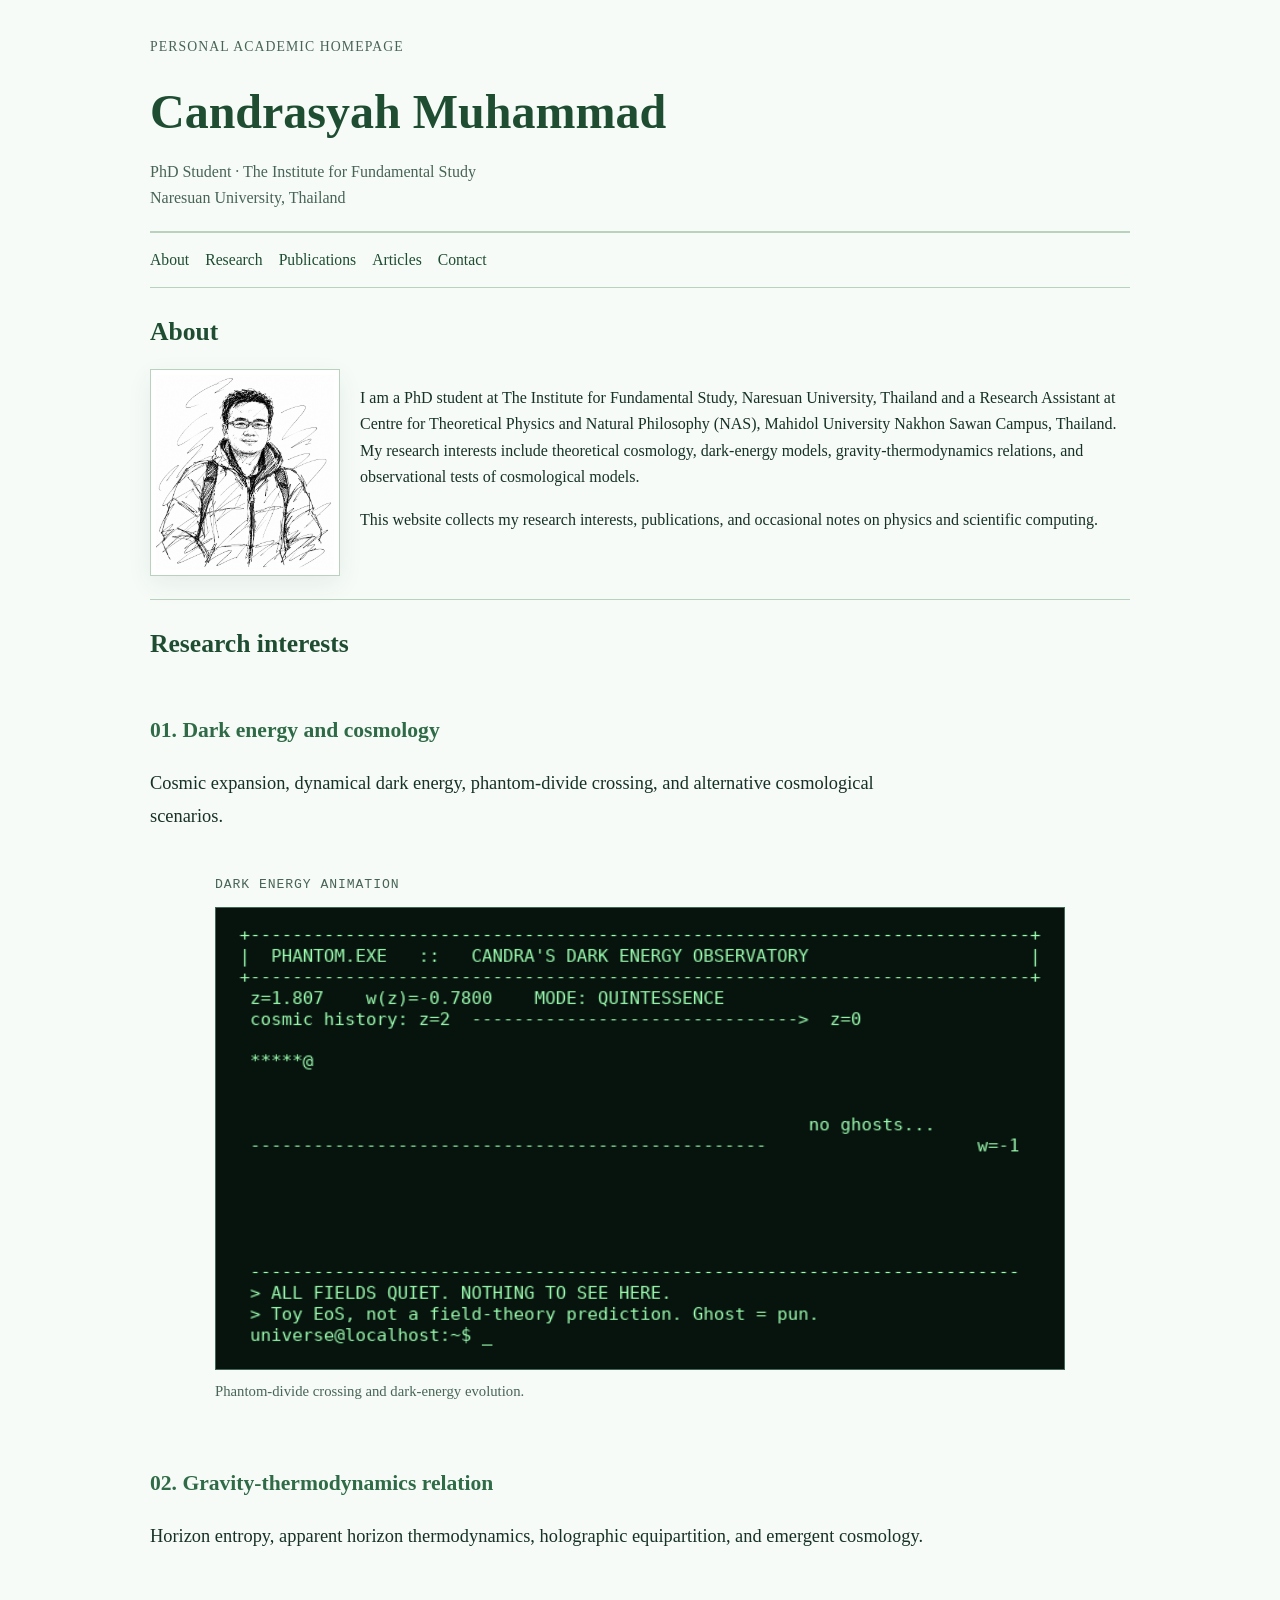
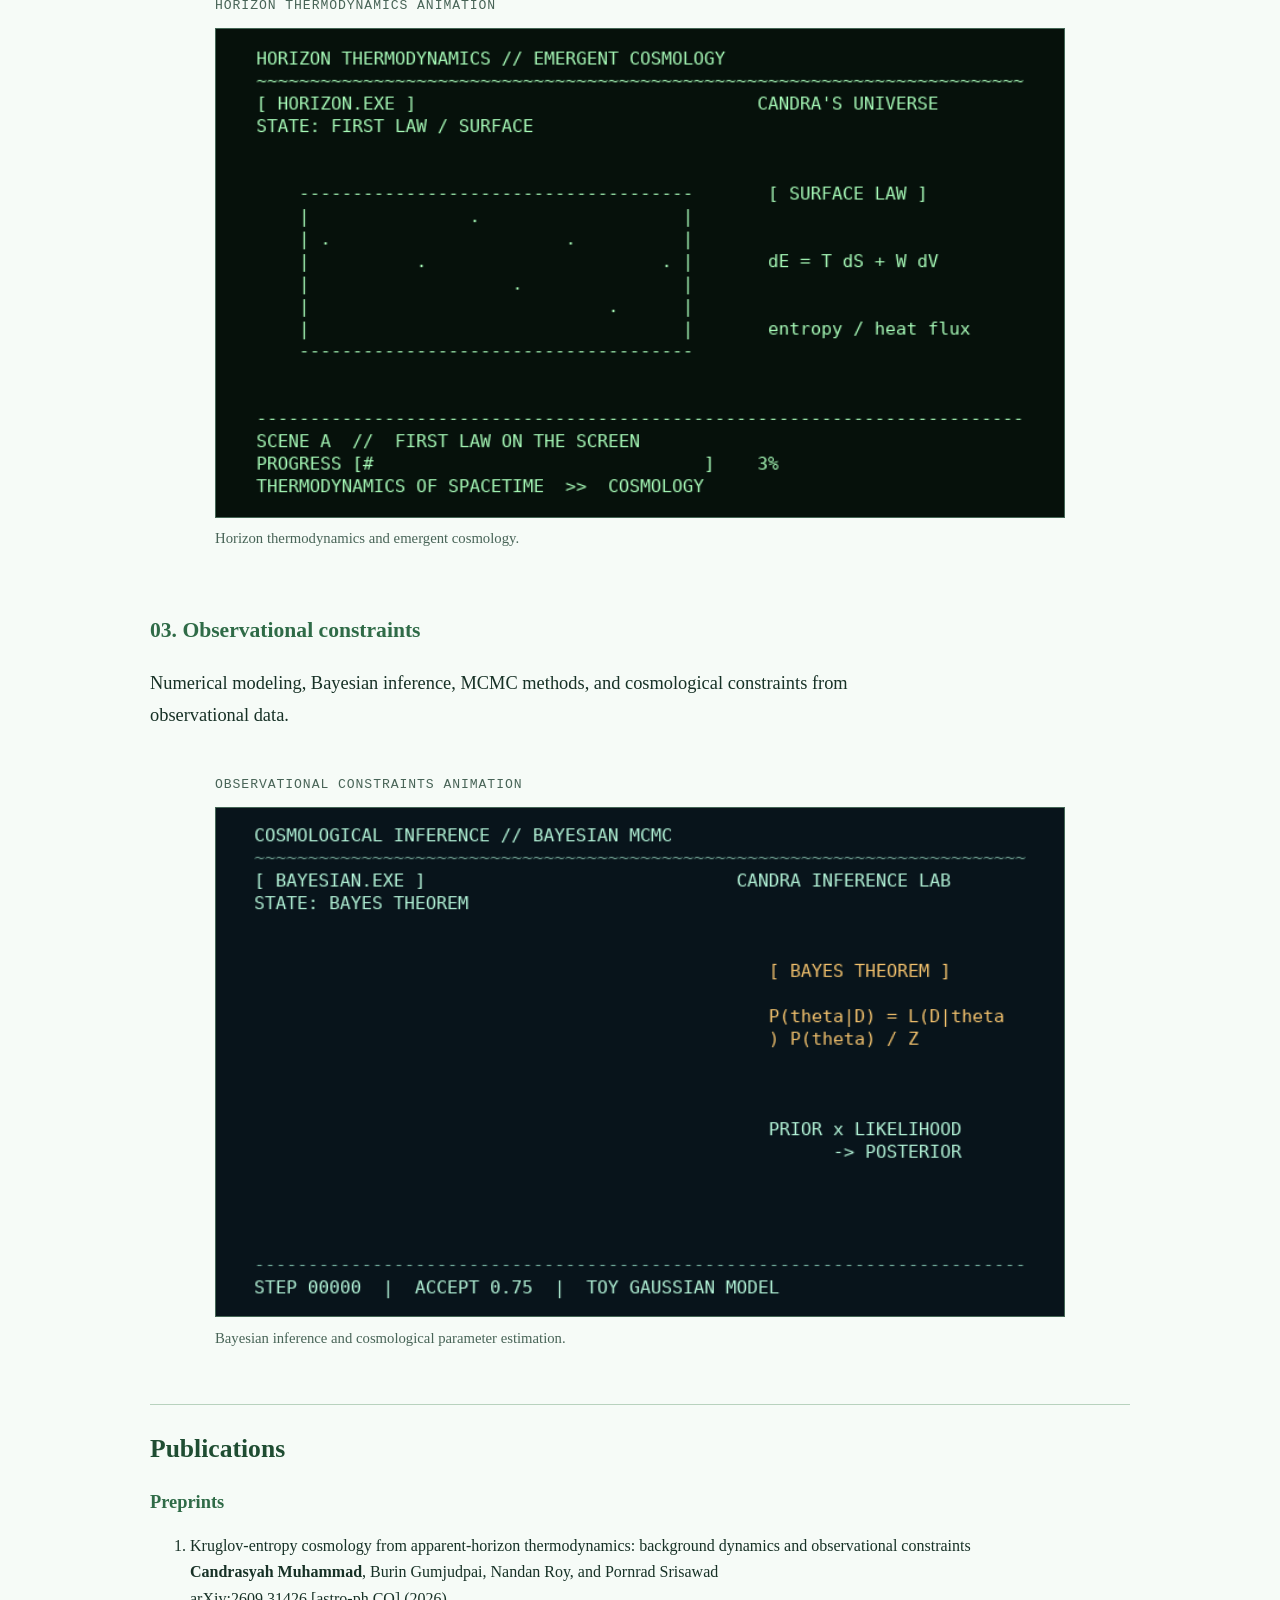
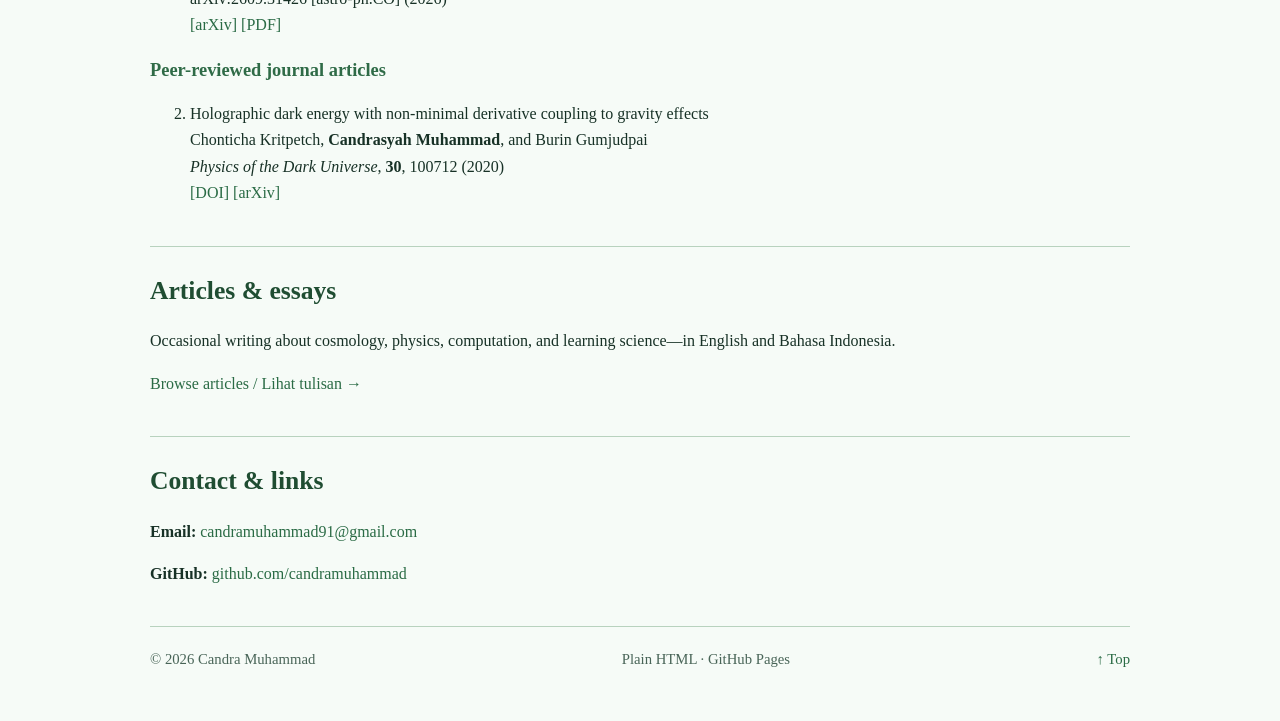
<file: index.html>
<!doctype html>
<html lang="en">
<head>
  <meta charset="utf-8">
  <meta name="viewport" content="width=device-width,initial-scale=1">
  <meta name="description" content="Candrasyah Muhammad — PhD student at The Institute for Fundamental Study, Naresuan University. Research in cosmology, dark energy, gravity-thermodynamics, and observational constraints.">
  <meta name="theme-color" content="#f6fbf7">
  <title>Candra Muhammad | Academic Homepage</title>
  <link rel="icon" href="assets/favicon.svg" type="image/svg+xml">
  <link rel="stylesheet" href="assets/style.css">
</head>
<body>
  <a class="skip" href="#content">Skip to content</a>

  <div class="page">
    <header class="site-heading" id="top">
      <p class="overline">PERSONAL ACADEMIC HOMEPAGE </p>
      <h1>Candrasyah Muhammad</h1>
      <p class="affiliation">PhD Student · The Institute for Fundamental Study<br>Naresuan University, Thailand</p>
    </header>

    <nav aria-label="Main navigation" class="site-nav">
      <a href="#about">About</a>
      <a href="#research">Research</a>
      <a href="#publications">Publications</a>
      <a href="articles/">Articles</a>
      <a href="#contact">Contact</a>
    </nav>

    <main id="content">
      <section id="about">
        <h2>About</h2>
        <div class="about-grid">
          <figure class="profile-figure">
            <img src="assets/photo.png" alt="Portrait of me" class="profile-photo">
          </figure>
          <div>
            <p>I am a PhD student at The Institute for Fundamental Study, Naresuan University, Thailand and a Research Assistant at Centre for Theoretical Physics and Natural Philosophy (NAS), Mahidol University Nakhon Sawan Campus, Thailand. My research interests include theoretical cosmology, dark-energy models, gravity-thermodynamics relations, and observational tests of cosmological models.</p>
            <p>This website collects my research interests, publications, and occasional notes on physics and scientific computing.</p>
          </div>
        </div>
      </section>

      <section id="research">
        <h2>Research interests</h2>

        <article class="research-entry">
          <div class="research-description">
            <h3>01. Dark energy and cosmology</h3>
            <p>Cosmic expansion, dynamical dark energy, phantom-divide crossing, and alternative cosmological scenarios.</p>
          </div>
          <figure class="research-visual">
            <div class="ascii-title">DARK ENERGY ANIMATION</div>
            <img src="assets/PHANTOM_EXE_v3.gif" alt="ASCII animation illustrating dark energy and phantom-divide crossing" class="research-gif">
            <figcaption>Phantom-divide crossing and dark-energy evolution.</figcaption>
          </figure>
        </article>

        <article class="research-entry">
          <div class="research-description">
            <h3>02. Gravity-thermodynamics relation</h3>
            <p>Horizon entropy, apparent horizon thermodynamics, holographic equipartition, and emergent cosmology.</p>
          </div>
          <figure class="research-visual">
            <div class="ascii-title">HORIZON THERMODYNAMICS ANIMATION</div>
            <img src="assets/HORIZON_EXE.gif" alt="ASCII animation illustrating gravity-thermodynamics relation" class="research-gif">
            <figcaption>Horizon thermodynamics and emergent cosmology.</figcaption>
          </figure>
        </article>

        <article class="research-entry">
          <div class="research-description">
            <h3>03. Observational constraints</h3>
            <p>Numerical modeling, Bayesian inference, MCMC methods, and cosmological constraints from observational data.</p>
          </div>
          <figure class="research-visual">
            <div class="ascii-title">OBSERVATIONAL CONSTRAINTS ANIMATION</div>
            <img src="assets/MCMC_EXE.gif" alt="ASCII animation illustrating MCMC and observational constraints" class="research-gif">
            <figcaption>Bayesian inference and cosmological parameter estimation.</figcaption>
          </figure>
        </article>
      </section>


      <section id="publications">
        <h2>Publications</h2>

        <h3 class="publication-category">Preprints</h3>

        <ol class="publication-list">
          <li class="publication-item">
            <div class="publication-title">
              Kruglov-entropy cosmology from apparent-horizon
              thermodynamics: background dynamics and
              observational constraints
            </div>

            <div class="publication-authors">
              <strong>Candrasyah Muhammad</strong>,
              Burin Gumjudpai, Nandan Roy,
              and Pornrad Srisawad
            </div>

            <div class="publication-venue">
              arXiv:2609.31426 [astro-ph.CO] (2026)
            </div>

            <div class="publication-links">
              <a href="https://arxiv.org/abs/2609.31426">
                [arXiv]
              </a>
              <a href="https://arxiv.org/pdf/2609.31426">
                [PDF]
              </a>
            </div>
          </li>
        </ol>

        <h3 class="publication-category">
          Peer-reviewed journal articles
        </h3>

        <ol class="publication-list" start="2">
          <li class="publication-item">
            <div class="publication-title">
              Holographic dark energy with non-minimal
              derivative coupling to gravity effects
            </div>

            <div class="publication-authors">
              Chonticha Kritpetch,
              <strong>Candrasyah Muhammad</strong>,
              and Burin Gumjudpai
            </div>

            <div class="publication-venue">
              <em>Physics of the Dark Universe</em>,
              <strong>30</strong>, 100712 (2020)
            </div>

            <div class="publication-links">
              <a href="https://doi.org/10.1016/j.dark.2020.100712">
                [DOI]
              </a>
              <a href="https://arxiv.org/abs/2004.06214">
                [arXiv]
              </a>
            </div>
          </li>
        </ol>
      </section>


      <section id="articles">
        <h2>Articles &amp; essays </h2>
        <p>Occasional writing about cosmology, physics, computation, and learning science—in English and Bahasa Indonesia.</p>
        <p><a href="articles/">Browse articles / Lihat tulisan →</a></p>
      </section>

      <section id="contact">
        <h2>Contact &amp; links</h2>

        <p>
          <strong>Email:</strong>
          <a href="mailto:candramuhammad91@gmail.com">
            candramuhammad91@gmail.com
          </a>
        </p>

        <p>
          <strong>GitHub:</strong>
          <a href="https://github.com/candramuhammad">
            github.com/candramuhammad
          </a>
        </p>
      </section>
      
    </main>

    <footer>
      <span>© <span id="year">2026</span> Candra Muhammad</span>
      <span>Plain HTML · GitHub Pages</span>
      <a href="#top">↑ Top</a>
    </footer>
  </div>

  <script src="assets/script.js" defer></script>
</body>
</html>
</file>
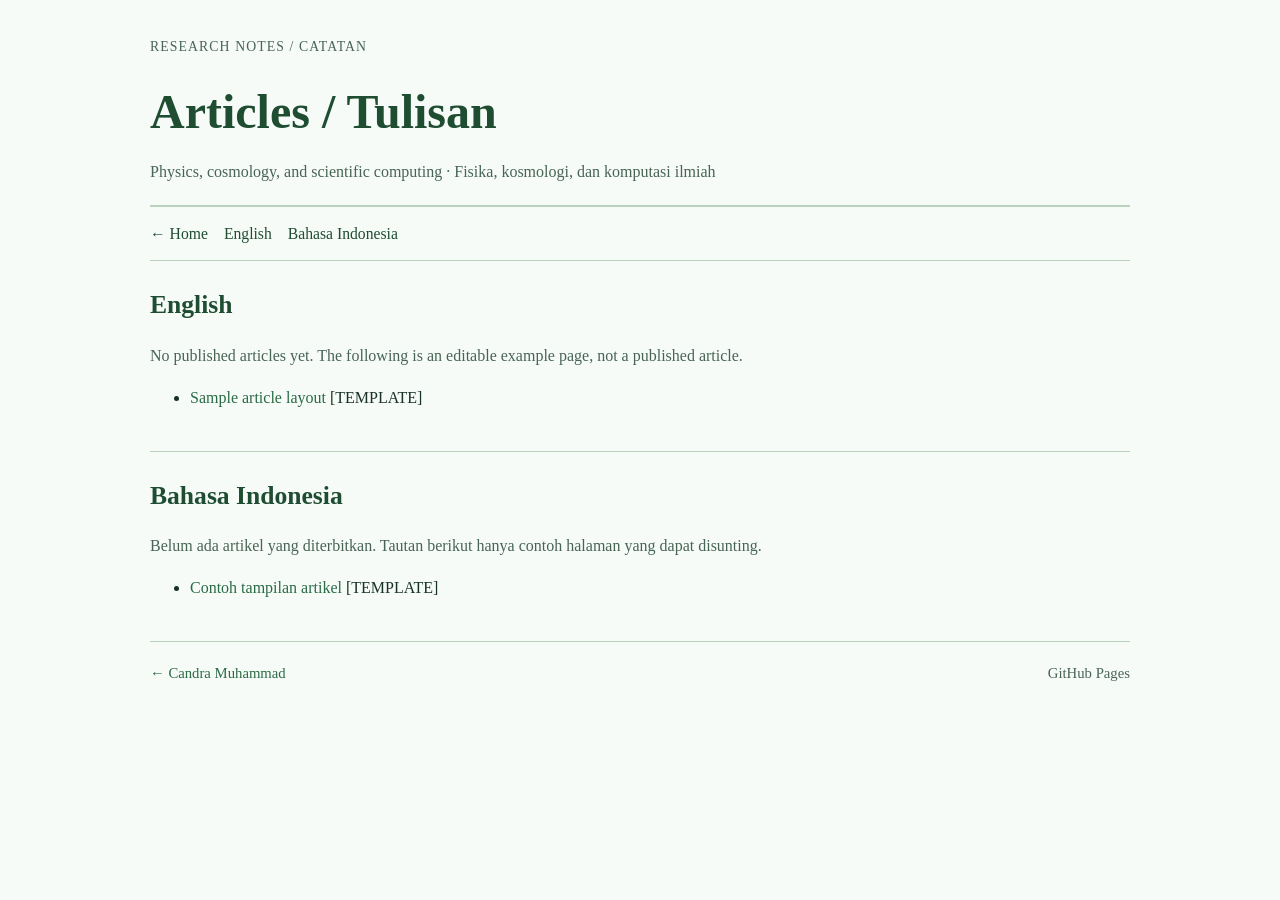
<file: articles/index.html>
<!doctype html><html lang="en"><head><meta charset="utf-8"><meta name="viewport" content="width=device-width,initial-scale=1"><meta name="theme-color" content="#11151a"><title>Articles / Tulisan | Candra Muhammad</title><link rel="stylesheet" href="../assets/style.css"></head><body><div class="page"><header class="site-heading"><p class="overline">RESEARCH NOTES / CATATAN</p><h1>Articles / Tulisan</h1><p class="affiliation">Physics, cosmology, and scientific computing · Fisika, kosmologi, dan komputasi ilmiah</p></header><nav class="site-nav" aria-label="Navigation"><a href="../">← Home</a><a href="#english">English</a><a href="#indonesian">Bahasa Indonesia</a></nav><main><section id="english"><h2>English</h2><p class="muted">No published articles yet. The following is an editable example page, not a published article.</p><ul class="article-list"><li><a href="en/sample.html">Sample article layout</a> <span class="article-meta">[TEMPLATE]</span></li></ul></section><section id="indonesian"><h2>Bahasa Indonesia</h2><p class="muted" lang="id">Belum ada artikel yang diterbitkan. Tautan berikut hanya contoh halaman yang dapat disunting.</p><ul class="article-list"><li><a href="id/contoh.html" lang="id">Contoh tampilan artikel</a> <span class="article-meta">[TEMPLATE]</span></li></ul></section></main><footer><a href="../">← Candra Muhammad</a><span>GitHub Pages</span></footer></div></body></html>
</file>
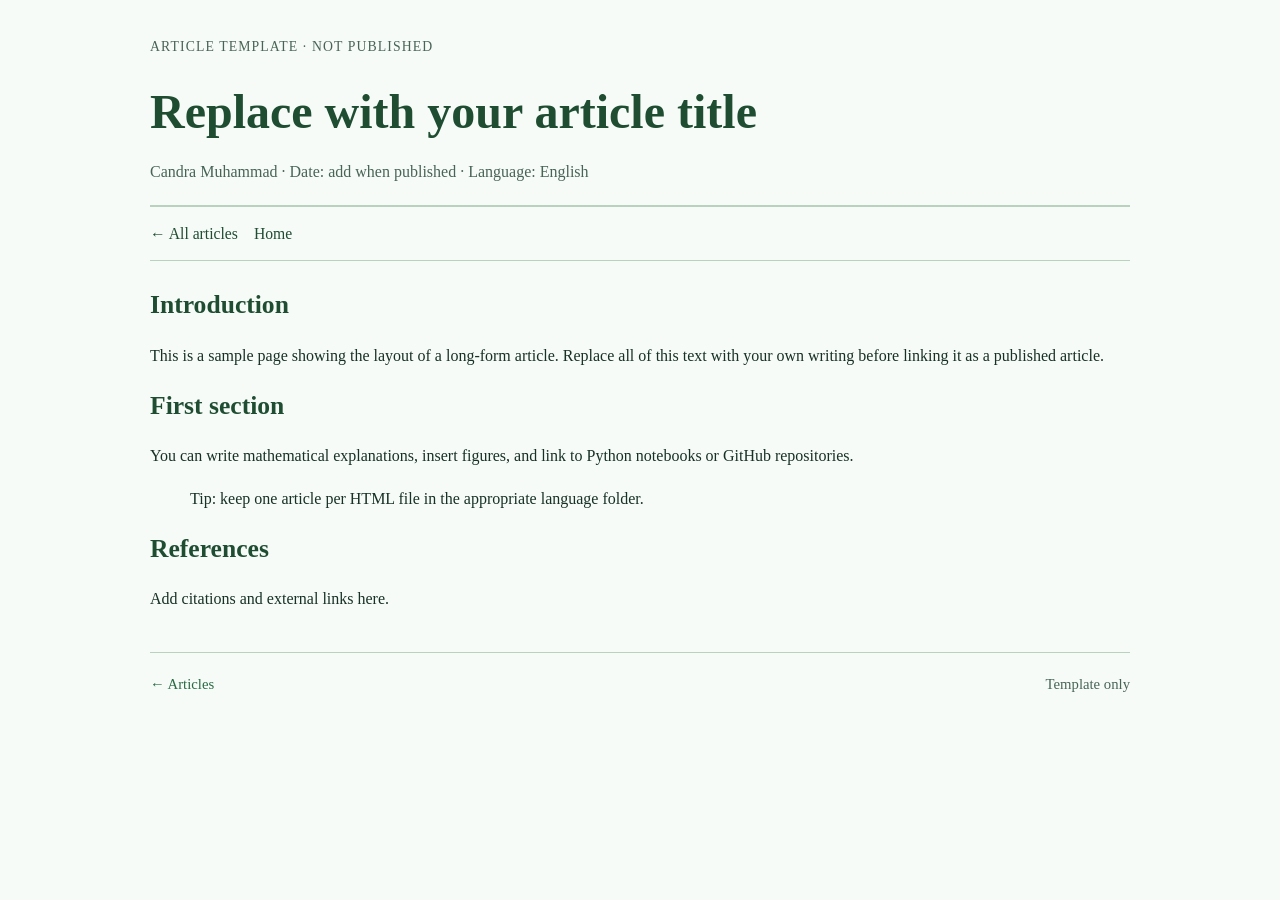
<file: articles/en/sample.html>
<!doctype html><html lang="en"><head><meta charset="utf-8"><meta name="viewport" content="width=device-width,initial-scale=1"><meta name="description" content="Example article layout, not a published article."><title>Sample Article | Candra Muhammad</title><link rel="stylesheet" href="../../assets/style.css"></head><body><div class="page"><header class="site-heading"><p class="overline">ARTICLE TEMPLATE · NOT PUBLISHED</p><h1>Replace with your article title</h1><p class="affiliation">Candra Muhammad · Date: add when published · Language: English</p></header><nav class="site-nav"><a href="../">← All articles</a><a href="../../">Home</a></nav><main class="article-body"><section><h2>Introduction</h2><p>This is a sample page showing the layout of a long-form article. Replace all of this text with your own writing before linking it as a published article.</p><h2>First section</h2><p>You can write mathematical explanations, insert figures, and link to Python notebooks or GitHub repositories.</p><blockquote>Tip: keep one article per HTML file in the appropriate language folder.</blockquote><h2>References</h2><p>Add citations and external links here.</p></section></main><footer><a href="../">← Articles</a><span>Template only</span></footer></div></body></html>
</file>
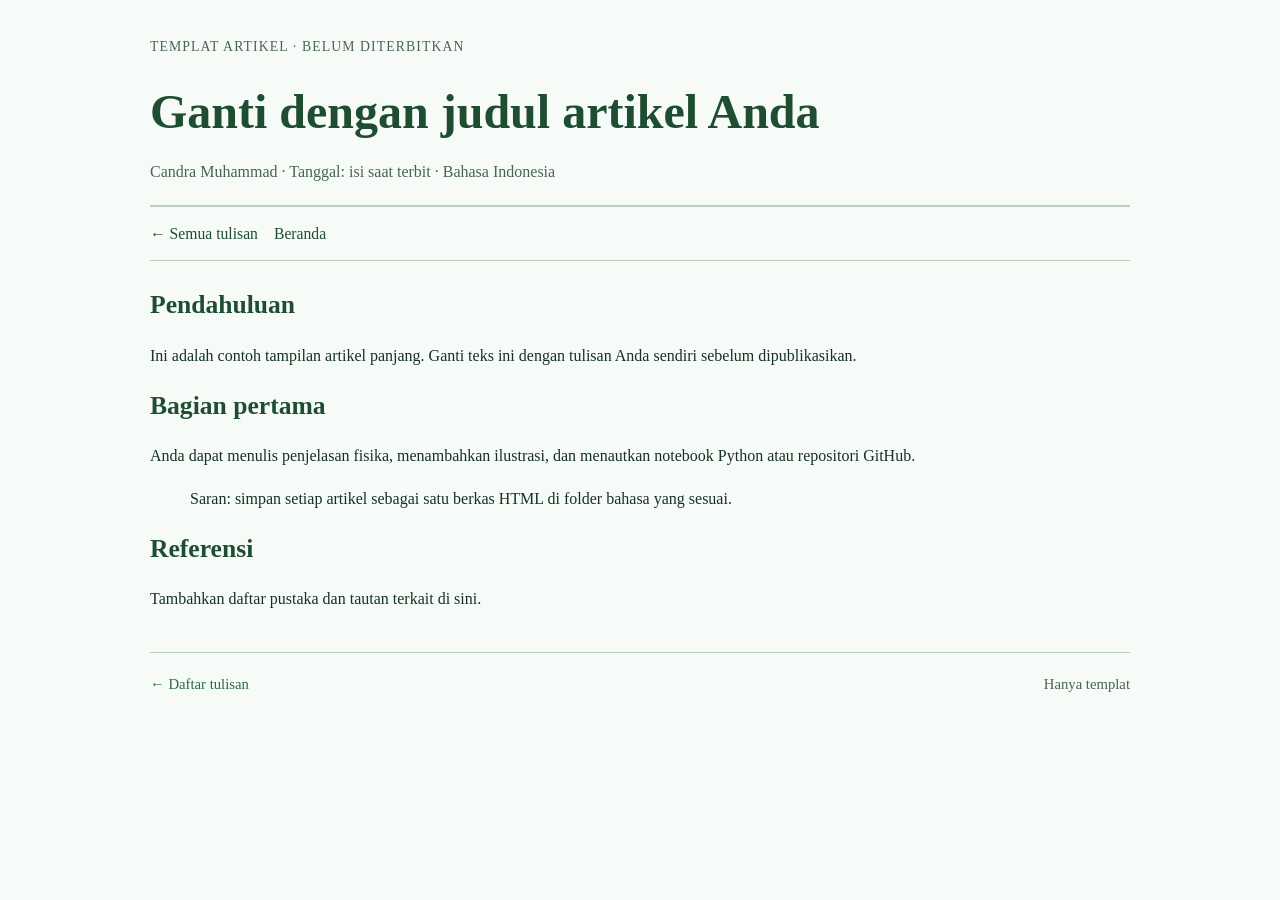
<file: articles/id/contoh.html>
<!doctype html><html lang="id"><head><meta charset="utf-8"><meta name="viewport" content="width=device-width,initial-scale=1"><meta name="description" content="Contoh templat artikel, bukan artikel yang diterbitkan."><title>Contoh Artikel | Candra Muhammad</title><link rel="stylesheet" href="../../assets/style.css"></head><body><div class="page"><header class="site-heading"><p class="overline">TEMPLAT ARTIKEL · BELUM DITERBITKAN</p><h1>Ganti dengan judul artikel Anda</h1><p class="affiliation">Candra Muhammad · Tanggal: isi saat terbit · Bahasa Indonesia</p></header><nav class="site-nav"><a href="../">← Semua tulisan</a><a href="../../">Beranda</a></nav><main class="article-body"><section><h2>Pendahuluan</h2><p>Ini adalah contoh tampilan artikel panjang. Ganti teks ini dengan tulisan Anda sendiri sebelum dipublikasikan.</p><h2>Bagian pertama</h2><p>Anda dapat menulis penjelasan fisika, menambahkan ilustrasi, dan menautkan notebook Python atau repositori GitHub.</p><blockquote>Saran: simpan setiap artikel sebagai satu berkas HTML di folder bahasa yang sesuai.</blockquote><h2>Referensi</h2><p>Tambahkan daftar pustaka dan tautan terkait di sini.</p></section></main><footer><a href="../">← Daftar tulisan</a><span>Hanya templat</span></footer></div></body></html>
</file>
<file: assets/style.css>
:root {
  --bg: #f6fbf7;
  --surface: #ffffff;
  --surface-soft: #edf6ef;
  --text: #173126;
  --muted: #486457;
  --line: #b8d2be;
  --accent: #2f6b47;
  --accent-strong: #1f4d32;
  --link: #2a6b45;
  --link-hover: #143723;
  --ascii-bg: #0f1713;
  --ascii-line: #7ed39a;
  --ascii-border: #446655;
  --shadow: 0 8px 24px rgba(33, 74, 50, 0.07);
}

* { box-sizing: border-box; }
html { scroll-behavior: smooth; }
body {
  margin: 0;
  background: var(--bg);
  color: var(--text);
  font-family: Georgia, "Times New Roman", serif;
  line-height: 1.65;
}

a { color: var(--link); text-decoration: none; }
a:hover, a:focus { color: var(--link-hover); text-decoration: underline; }

.skip {
  position: absolute;
  left: -9999px;
  top: 0;
}
.skip:focus {
  left: 1rem;
  top: 1rem;
  z-index: 999;
  background: var(--surface);
  padding: 0.55rem 0.8rem;
  border: 1px solid var(--line);
}

.page {
  width: min(980px, calc(100% - 2rem));
  margin: 0 auto;
  padding: 1.25rem 0 2.5rem;
}

.site-heading {
  padding: 1rem 0 1.25rem;
  border-bottom: 2px solid var(--line);
}
.overline {
  margin: 0 0 0.8rem;
  font-size: 0.86rem;
  letter-spacing: 0.08em;
  text-transform: uppercase;
  color: var(--muted);
}
.overline .right { float: right; }
.site-heading h1 {
  margin: 0;
  font-size: clamp(2rem, 5vw, 3rem);
  font-weight: 700;
  color: var(--accent-strong);
}
.affiliation {
  margin: 0.5rem 0 0;
  color: var(--muted);
}

.site-nav {
  display: flex;
  flex-wrap: wrap;
  gap: 1rem;
  padding: 0.85rem 0;
  border-bottom: 1px solid var(--line);
  font-size: 0.98rem;
}
.site-nav a {
  color: var(--accent-strong);
}

main section {
  padding: 1.45rem 0;
  border-bottom: 1px solid var(--line);
}

h2 {
  margin: 0 0 1rem;
  font-size: 1.6rem;
  color: var(--accent-strong);
}

h3 {
  margin: 0 0 0.55rem;
  font-size: 1.15rem;
  color: var(--accent);
}

.about-grid {
  display: grid;
  grid-template-columns: 190px 1fr;
  gap: 1.25rem;
  align-items: start;
}
.profile-figure {
  margin: 0;
}
.profile-photo {
  display: block;
  width: 100%;
  max-width: 190px;
  height: auto;
  border: 1px solid var(--line);
  background: var(--surface);
  padding: 0.3rem;
  box-shadow: var(--shadow);
}

.research-entry {
  display: flex;
  flex-direction: column;
  gap: 1.25rem;
  padding: 1.5rem 0;
}
/* Research section typography */
.research-description h3 {
  font-size: 1.35rem;
  margin-bottom: 0.8rem;
}

.research-description p {
  font-size: 1.15rem;
  line-height: 1.75;
  max-width: 800px;
}

/* Larger, centered visualizations */
@media (min-width: 761px) {
  .research-entry {
    display: flex;
    flex-direction: column;
    gap: 1.5rem;
    padding: 2rem 0;
  }

  .research-visual {
    width: 95%;
    max-width: 850px;
    margin: 0 auto;
  }
}

/* Animation caption */
.research-visual figcaption {
  font-size: 0.95rem;
  line-height: 1.5;
}

.ascii-title {
  font-family: "Courier New", Courier, monospace;
  font-size: 0.82rem;
  letter-spacing: 0.07em;
  color: var(--muted);
  margin-bottom: 0.7rem;
  text-transform: uppercase;
}
.research-gif {
  display: block;
  width: 100%;
  height: auto;
  background: var(--ascii-bg);
  border: 1px solid var(--ascii-border);
}
.research-visual figcaption {
  margin-top: 0.6rem;
  font-size: 0.92rem;
  color: var(--muted);
}

.muted,
.translation,
footer {
  color: var(--muted);
}

footer {
  display: flex;
  flex-wrap: wrap;
  justify-content: space-between;
  gap: 0.75rem;
  padding: 1.2rem 0 0.6rem;
  font-size: 0.92rem;
}

@media (max-width: 760px) {
  .about-grid,
  .research-entry {
    grid-template-columns: 1fr;
  }
  .profile-photo {
    max-width: 180px;
  }
  .overline .right {
    float: none;
    display: inline;
    margin-left: 0.5rem;
  }
}
</file>
